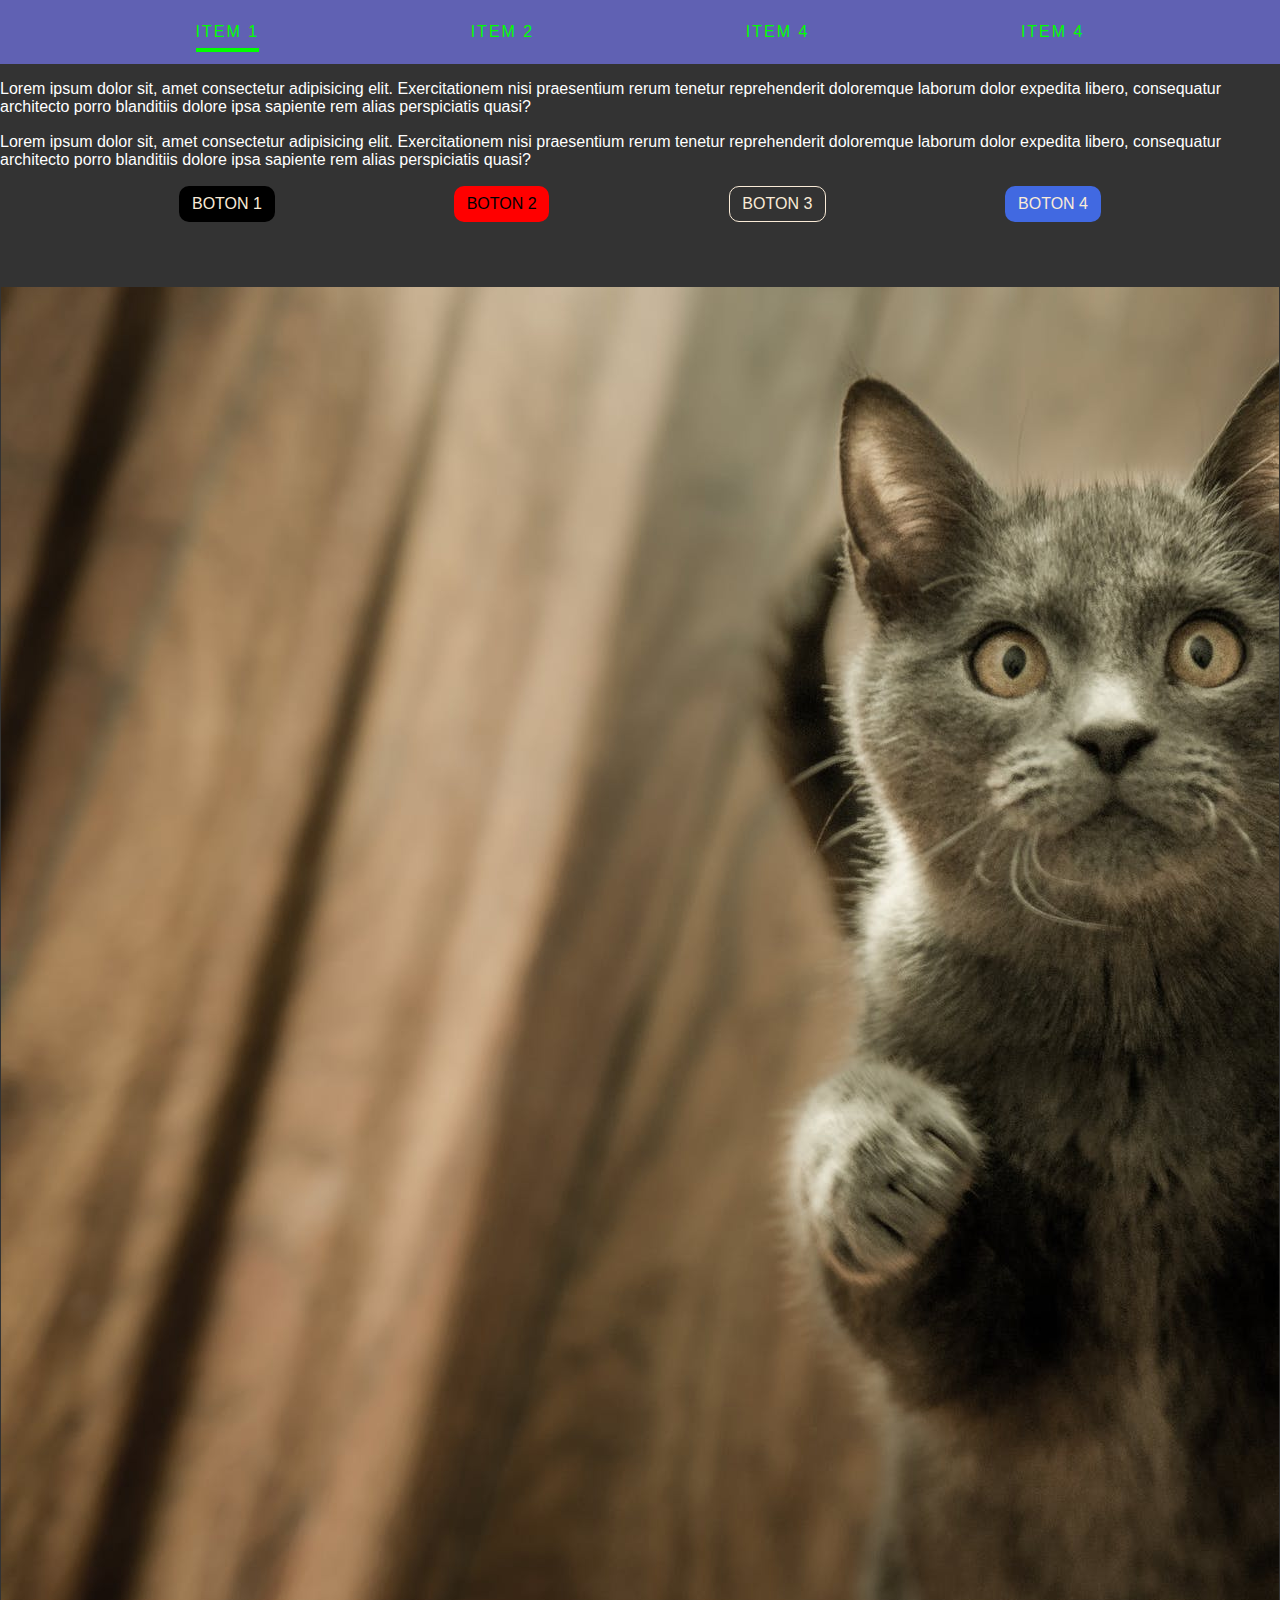
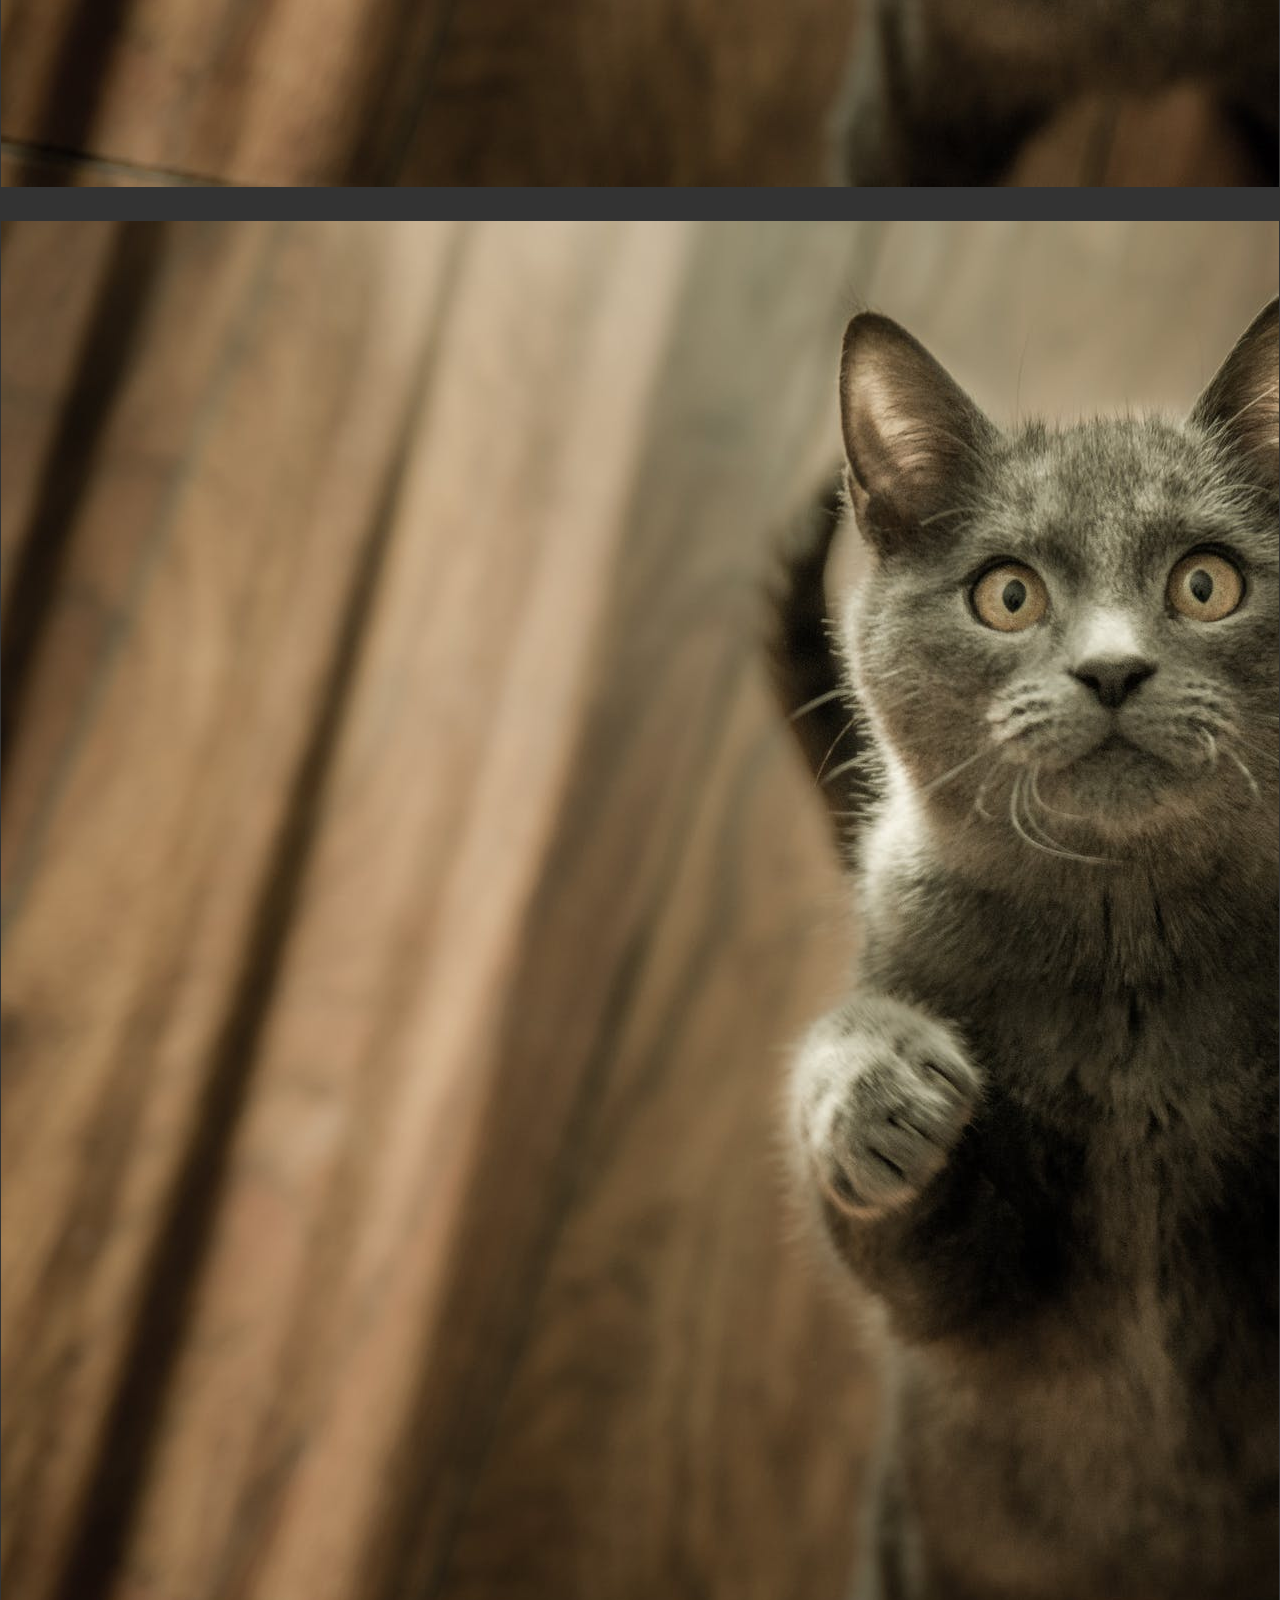
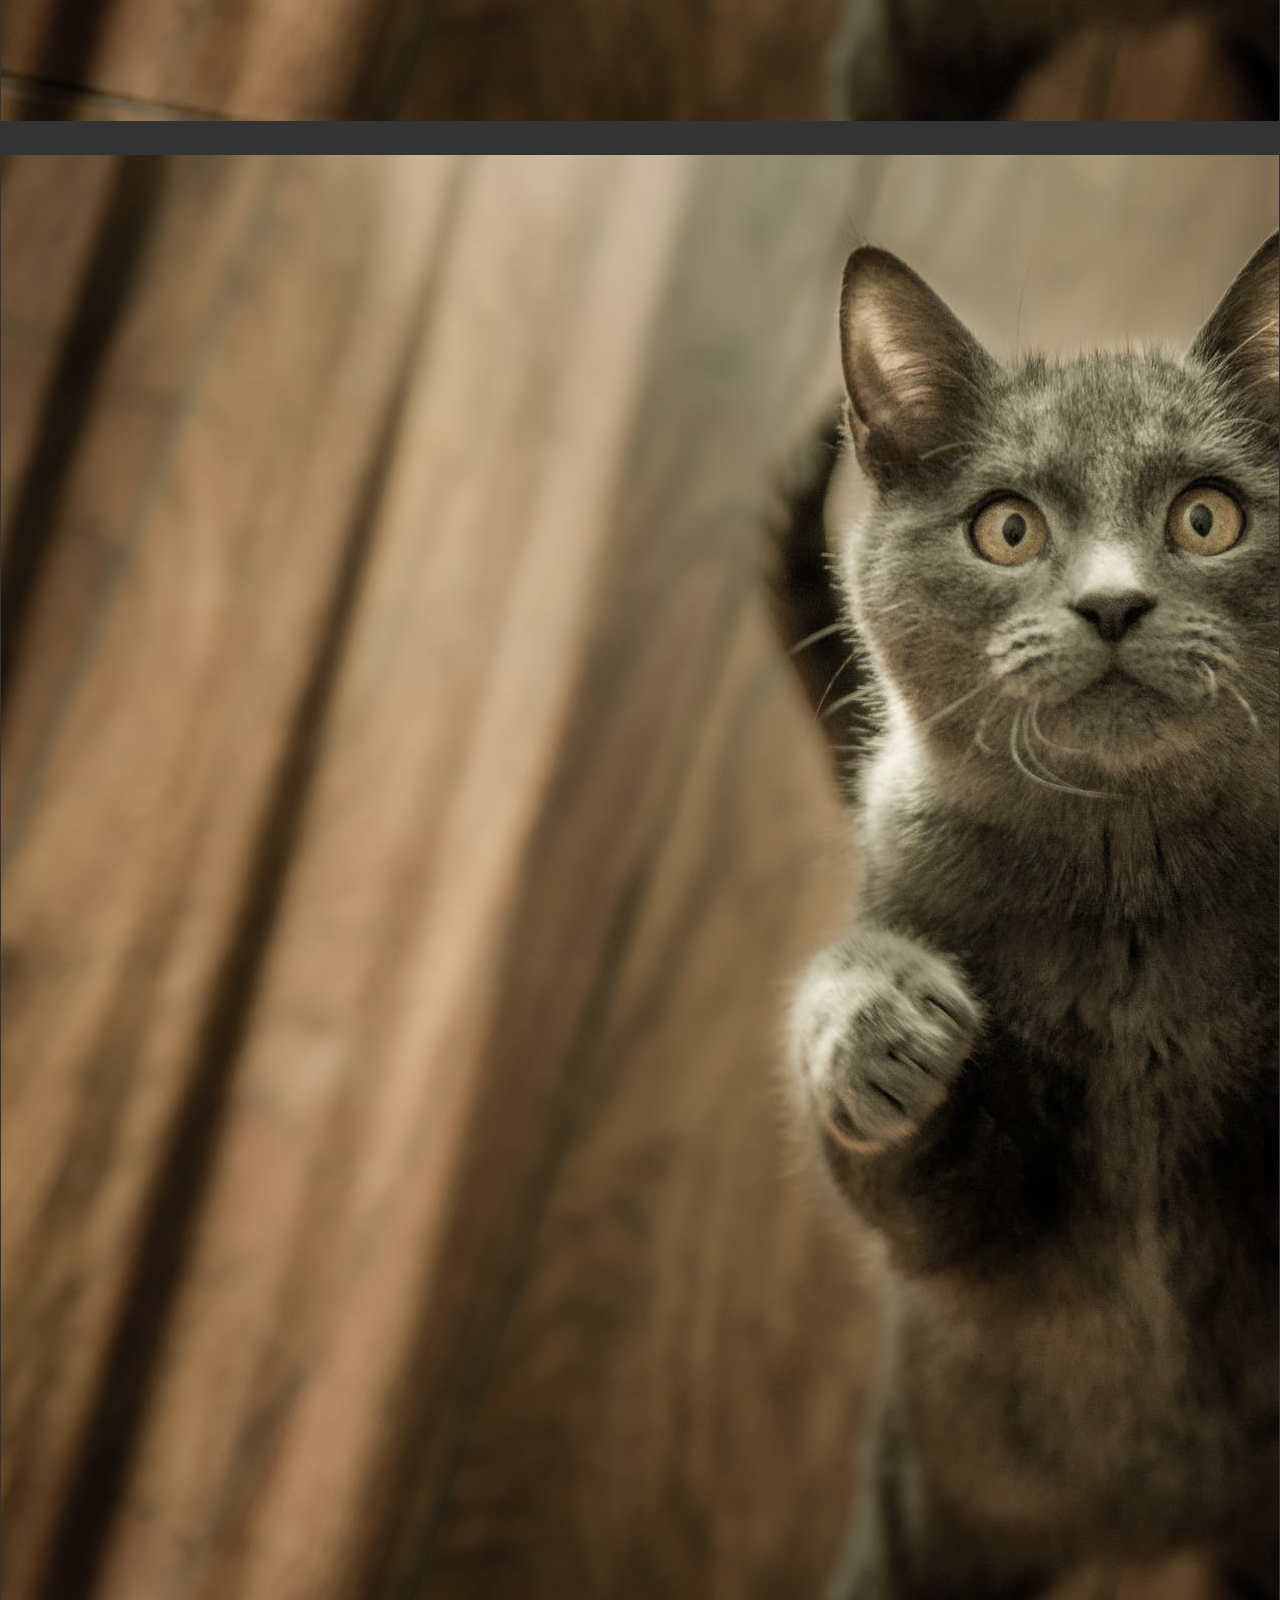
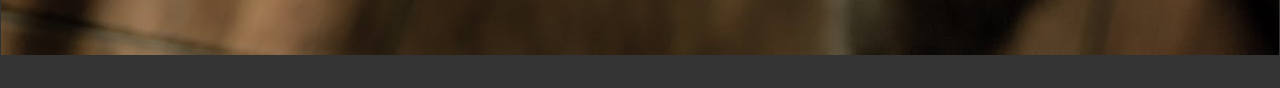
<file: index.html>
<!DOCTYPE html>
<html lang="es">
  <head>
    <meta charset="UTF-8" />
    <meta http-equiv="X-UA-Compatible" content="IE=edge" />
    <meta name="viewport" content="width=device-width, initial-scale=1.0" />
    <link rel="stylesheet" href="css/normalize.css" />
    <link rel="stylesheet" href="css/styles-dist.css" />
    <title>Taller BEM</title>
  </head>
  <body>
    <nav class="main-nav">
      <ul id="main-menu" class="main-menu">
        <li class="main-menu__item">
          <!-- 
            aquí no podemos colocar <a class="main-menu__item__link">
            ya que en BEM no puede haber nietos (dos barras bajas
            consecutivas es indicador de que estamos haciendo las cosas mal)
          -->
          <a class="main-menu__link main-menu__link--active" href="#">Item 1</a>
        </li>
        <li class="main-menu__item">
          <a class="main-menu__link" href="#">Item 2</a>
        </li>
        <li class="main-menu__item">
          <a class="main-menu__link" href="#">Item 4</a>
        </li>
        <li class="main-menu__item">
          <a class="main-menu__link" href="#">Item 4</a>
        </li>
      </ul>
    </nav>
    <p>
      Lorem ipsum dolor sit, amet consectetur adipisicing elit. Exercitationem
      nisi praesentium rerum tenetur reprehenderit doloremque laborum dolor
      expedita libero, consequatur architecto porro blanditiis dolore ipsa
      sapiente rem alias perspiciatis quasi?
    </p>
    <p>
      Lorem ipsum dolor sit, amet consectetur adipisicing elit. Exercitationem
      nisi praesentium rerum tenetur reprehenderit doloremque laborum dolor
      expedita libero, consequatur architecto porro blanditiis dolore ipsa
      sapiente rem alias perspiciatis quasi?
    </p>
    <div class="buttons">
      <button class="button button--dark">Boton 1</button>
      <button class="button button--red">Boton 2</button>
      <button class="button button--ghost">Boton 3</button>
      <button class="button button--blue">Boton 4</button>
    </div>
    <div class="img-container img-container--scale">
      <img src="assets/images/cat.jpeg" class="img" alt="Cat image" />
    </div>
    <div class="img-container img-container--left">
      <img src="assets/images/cat.jpeg" class="img" alt="Cat image" />
    </div>
    <div class="img-container img-container--bottom">
      <img src="assets/images/cat.jpeg" class="img" alt="Cat image" />
    </div>

    <script src="js/script.js"></script>
  </body>
</html>
</file>
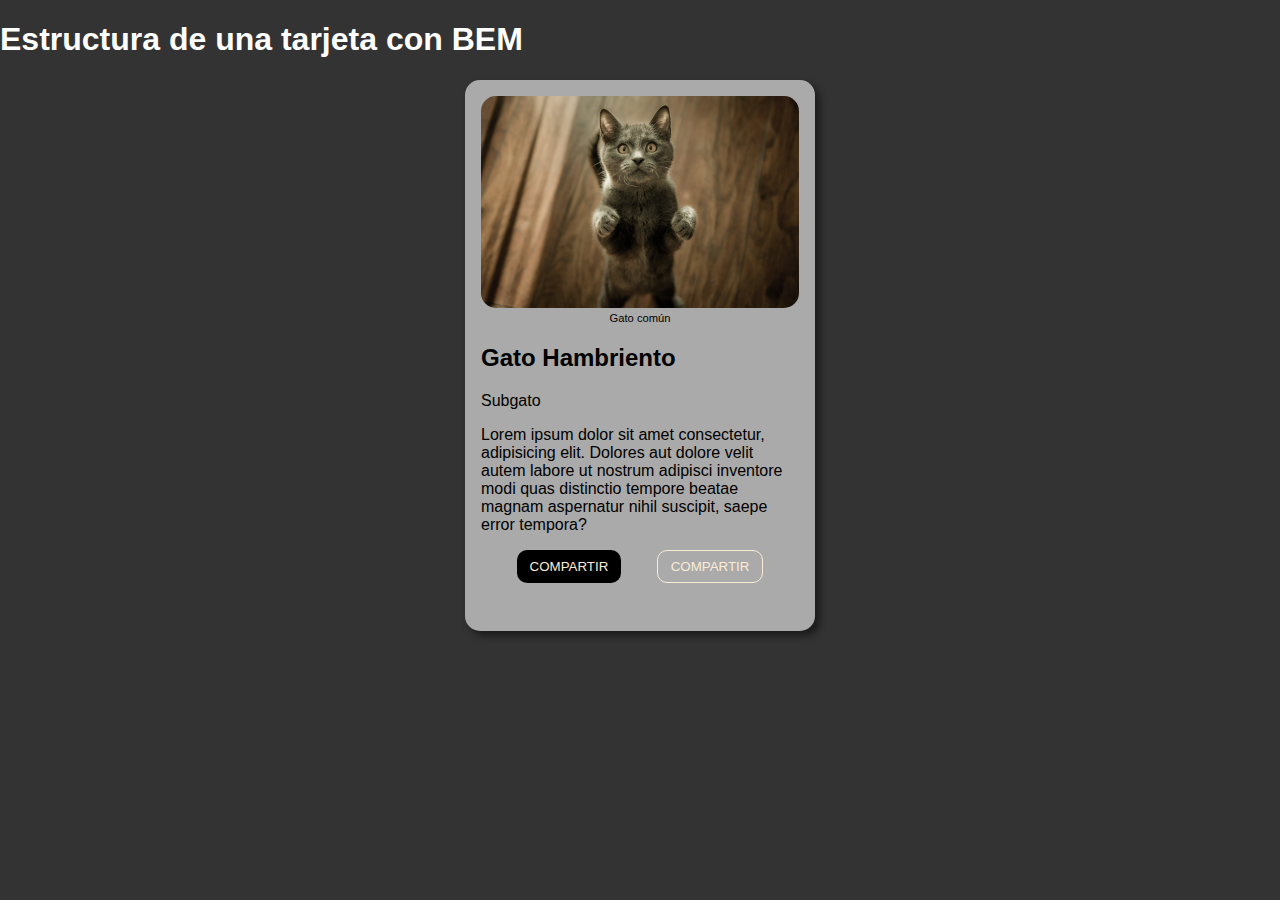
<file: card.html>
<!DOCTYPE html>
<html lang="en">
  <head>
    <meta charset="UTF-8" />
    <meta http-equiv="X-UA-Compatible" content="IE=edge" />
    <link rel="stylesheet" href="css/styles-dist.css" />
    <meta name="viewport" content="width=device-width, initial-scale=1.0" />
    <title>Card con BEM</title>
  </head>
  <body>
    <h1>Estructura de una tarjeta con BEM</h1>
    <div class="card">
      <div class="card__header">
        <figure class="card__figure">
          <img class="card__img" src="assets/images/cat.jpeg" alt="Cat image" />
          <figcaption class="card__figcaption">Gato común</figcaption>
        </figure>
      </div>
      <div class="card__body">
        <h2 class="card__title">Gato Hambriento</h2>
        <!-- Para los subtitulos, la W3S recomiendan un p -->
        <p class="card__subtitle">Subgato</p>
        <p class="card__info">
          Lorem ipsum dolor sit amet consectetur, adipisicing elit. Dolores aut
          dolore velit autem labore ut nostrum adipisci inventore modi quas
          distinctio tempore beatae magnam aspernatur nihil suscipit, saepe
          error tempora?
        </p>
      </div>
      <div class="card__footer">
        <div class="card__buttons">
          <button class="button button--dark">Compartir</button>
          <button class="button button--ghost">Compartir</button>
        </div>
      </div>
    </div>
  </body>
</html>
</file>
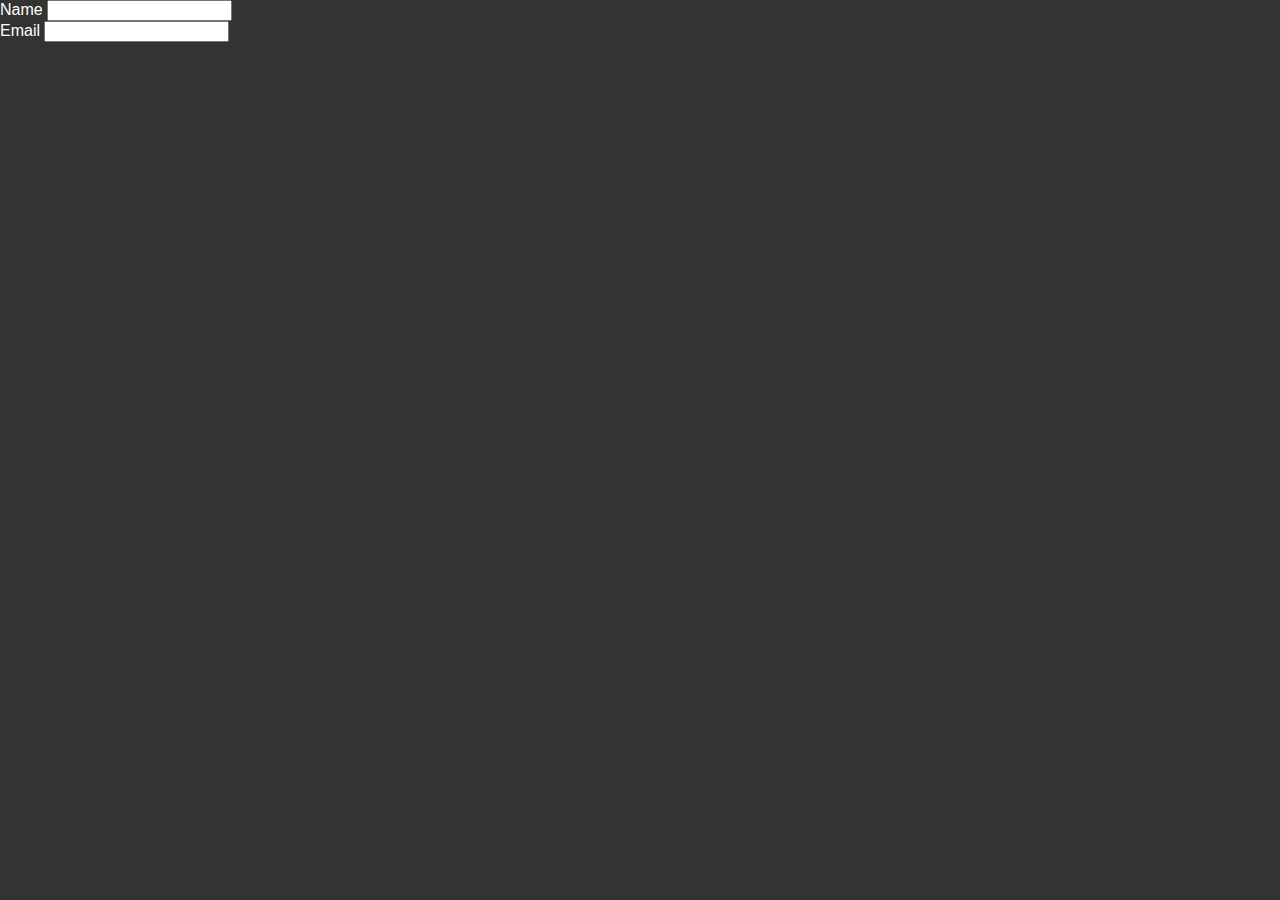
<file: form.html>
<!DOCTYPE html>
<html lang="en">
  <head>
    <meta charset="UTF-8" />
    <meta http-equiv="X-UA-Compatible" content="IE=edge" />
    <meta name="viewport" content="width=device-width, initial-scale=1.0" />
    <link rel="stylesheet" href="css/styles-dist.css">
    <title>FORM con BEMO</title>
  </head>
  <body>
    <form class="form">
      <div class="form__field">
        <lable class="form__label" for="name">Name</lable>
        <input type="text" class="form__input" />
      </div>
      <div class="form__field">
        <lable class="form__label" for="email">Email</lable>
        <input type="email" class="form__input" />
      </div>
    </form>
  </body>
</html>
</file>
<file: css/styles-dist.css>
*{box-sizing:border-box}body{margin:0;font-family:sans-serif;background-color:#333;color:#fff}.main-nav{background-color:rgb(96,97,179)}.main-menu{list-style:none;margin-top:0;margin-bottom:0;padding-left:0;text-align:center;display:flex;justify-content:space-evenly}.main-menu__item{display:inline-block;padding:0 1rem}.main-menu__link{color:lightcoral;text-transform:uppercase;text-decoration:none;letter-spacing:2px;line-height:4rem;padding:0.5rem 0}@media screen and (min-width:600px){.main-menu__link{color:red}}@media screen and (min-width:1200px){.main-menu__link{color:lime}}.main-menu__link--active{border-bottom:4px solid}.buttons{display:flex;justify-content:space-evenly}.button{padding:.5rem .8rem;border-radius:10px;border:none;outline:none;background-color:lightcoral;color:antiquewhite;text-transform:uppercase;margin-bottom:2rem}.button--dark{background-color:black}.button--red{background-color:red;color:#000}.button--ghost{background-color:transparent;border:1px solid}.button--blue{background-color:royalblue}.button--block{display:block;margin-left:auto;margin-right:auto;width:90%}.img-container{position:relative;margin:2rem auto;overflow:hidden;border:1px solid #333}.img-container:after,.img-container:before{content:'';position:absolute;top:0;width:100%;height:100%;transition:transform 0.3s}.img-container:before{-webkit-backdrop-filter:blur(10px);backdrop-filter:blur(10px)}.img-container:after{content:'Gato Pidiendo Comida';display:flex;justify-content:center;align-items:center;color:aliceblue;font-size:2rem}.img-container--scale:after,.img-container--scale:before{transform:scale(0)}.img-container:hover.img-container--scale:after,.img-container:hover.img-container--scale:before{transform:scale(1)}.img-container--left:after,.img-container--left:before{transform:translateX(-100%)}.img-container:hover.img-container--left:after,.img-container:hover.img-container--left:before{transform:translateX(0)}.img-container--bottom:after,.img-container--bottom:before{transform:translateY(100%)}.img-container:hover.img-container--bottom:after,.img-container:hover.img-container--bottom:before{transform:translateY(0)}.img{display:block;margin-left:auto;margin-right:auto}.card{width:350px;background-color:#aaa;color:#000;border-radius:15px;margin-left:auto;margin-right:auto;padding:1rem;box-shadow:5px 5px 7px 0 rgb(29,28,28)}.card__figure{margin:0}.card__img{border-radius:15px;max-width:100%}.card__figcaption{font-size:0.7rem;text-align:center}.card__buttons{display:flex;justify-content:space-evenly}
</file>
